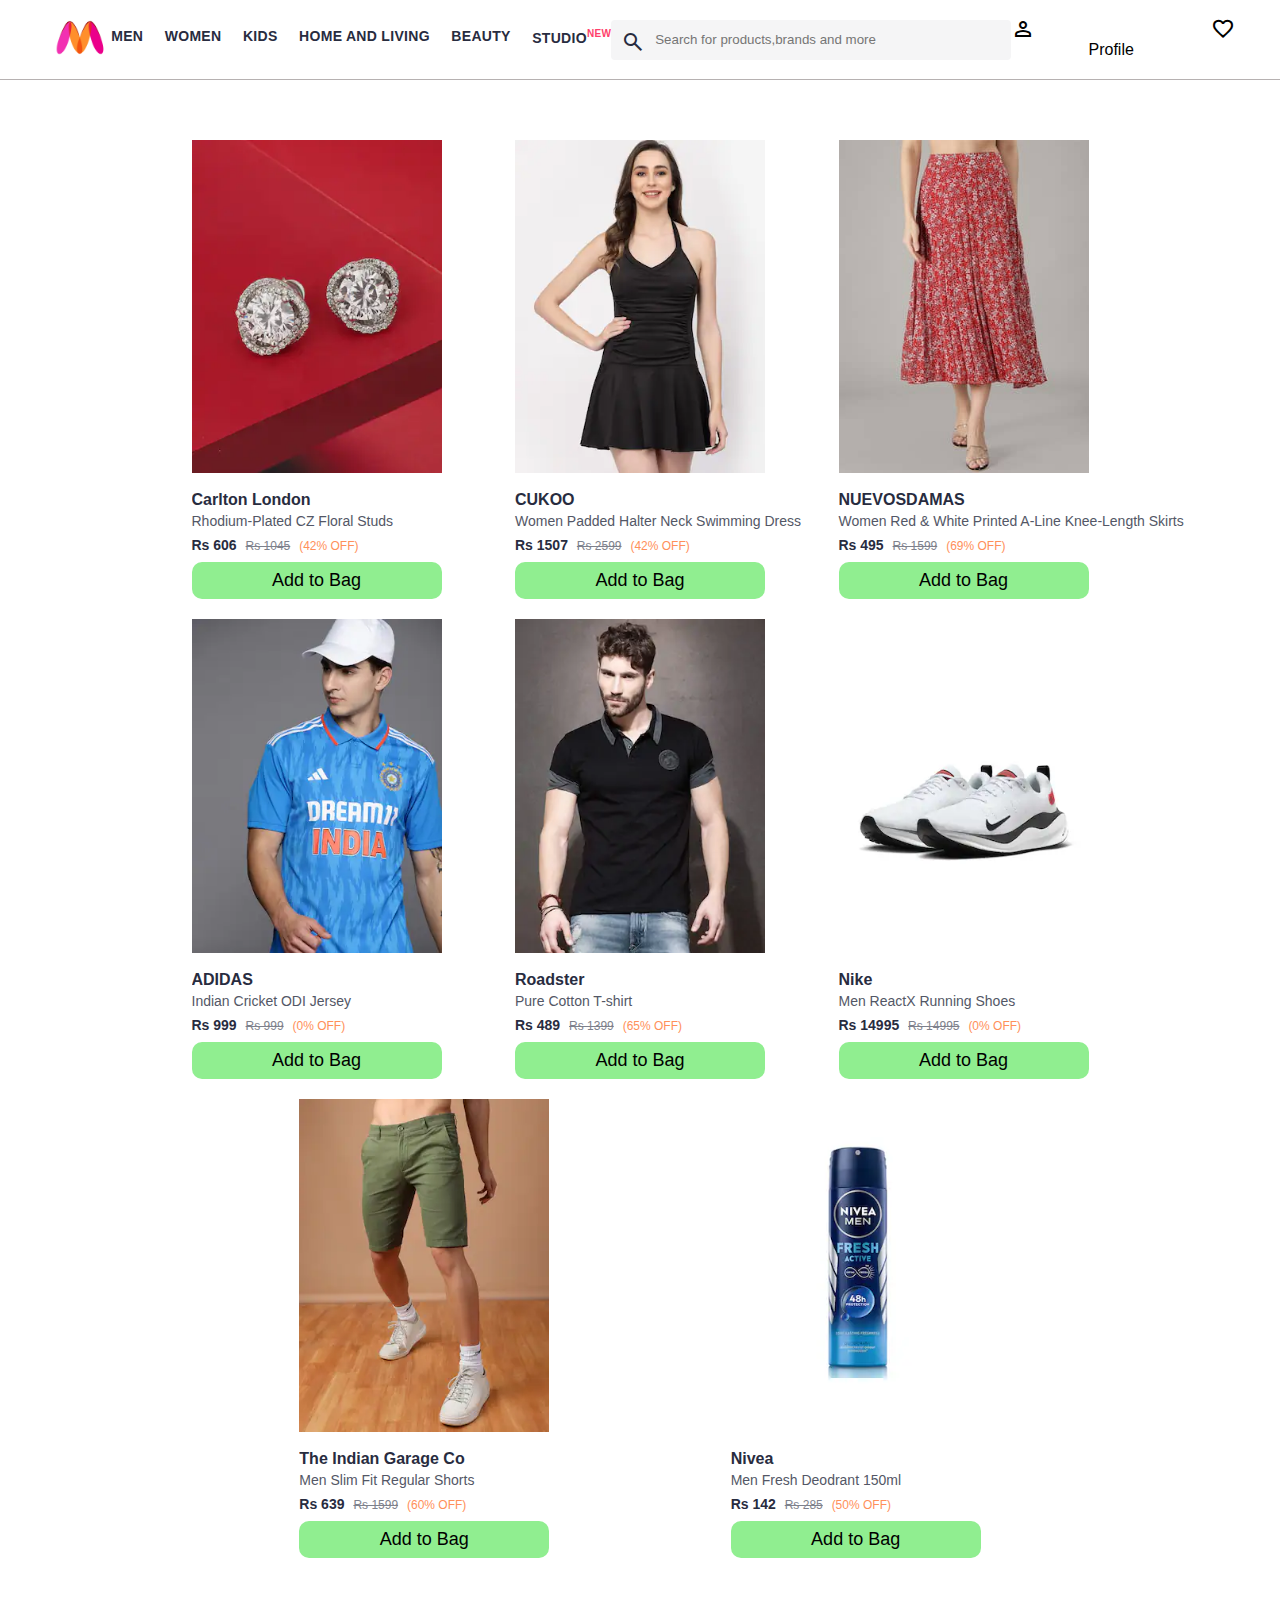
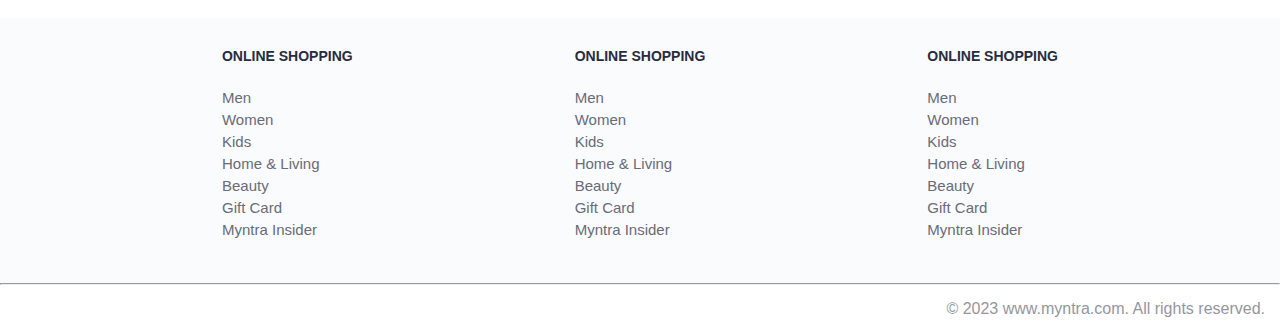
<file: index.html>
<!DOCTYPE html>
<html lang="en">
  <head>
    <meta charset="UTF-8" />
    <meta name="viewport" content="width=device-width, initial-scale=1.0" />
    <title>MYNTRA CLONE</title>
    <link rel="stylesheet" href="css/style.css" />
    <link href="https://fonts.googleapis.com/css2?family=Material+Symbols+Outlined" rel="stylesheet" />
  </head>
  <body>
    <header>
      <div class="logo_container">
        <a href="#">
          <img class="myntrahome" src="images/myntra_logo.webp" alt="Myntra Home" />
        </a>
      </div>

      <div class="nav_bar">
        <a href="#">Men</a>
        <a href="#">Women</a>
        <a href="#">Kids</a>
        <a href="#">Home and living</a>
        <a href="#">Beauty</a>
        <a href="#">Studio<sup>New</sup></a>
      </div>

      <div class="search_bar">
        <span class="material-symbols-outlined search_icon">search</span>
        <input class="search_input" placeholder="Search for products,brands and more" />
      </div>

      <div class="action_bar">
        <div class="action_container">
          <span class="material-symbols-outlined action_icon">person</span>
          <span class="action_name">Profile</span>
        </div>

        <div class="action_container">
          <span class="material-symbols-outlined action_icon">favorite</span>
          <span class="action_name">Wishlist</span>
        </div>

        <div class="action_container">
          <a href="pages/bag.html">
            <span class="material-symbols-outlined action_icon">shopping_bag</span>
            <span class="action_name">Bag</span>
            <span id="bag-count" class="bag-items">0</span>
          </a>
        </div>
      </div>
    </header>

    <main>
      <div class="items-container">
        <!-- JS will populate items here -->
      </div>
    </main>

    <footer>
      <div class="footer_container">
        <div class="footer_column">
          <h3>ONLINE SHOPPING</h3>
          <a href="#">Men</a>
          <a href="#">Women</a>
          <a href="#">Kids</a>
          <a href="#">Home & Living</a>
          <a href="#">Beauty</a>
          <a href="#">Gift Card</a>
          <a href="#">Myntra Insider</a>
        </div>
        <div class="footer_column">
          <h3>ONLINE SHOPPING</h3>
          <a href="#">Men</a>
          <a href="#">Women</a>
          <a href="#">Kids</a>
          <a href="#">Home & Living</a>
          <a href="#">Beauty</a>
          <a href="#">Gift Card</a>
          <a href="#">Myntra Insider</a>
        </div>
        <div class="footer_column">
          <h3>ONLINE SHOPPING</h3>
          <a href="#">Men</a>
          <a href="#">Women</a>
          <a href="#">Kids</a>
          <a href="#">Home & Living</a>
          <a href="#">Beauty</a>
          <a href="#">Gift Card</a>
          <a href="#">Myntra Insider</a>
        </div>
      </div>
      <hr />
      <div class="copyright">
        © 2023 www.myntra.com. All rights reserved.
      </div>
    </footer>

    <script src="data/items.js"></script>
    <script src="scripts/index.js"></script>
  </body>
</html>
</file>
<file: css/style.css>
header{
    display:flex;
    background-color: #ffffff;
    height:80px;
    justify-content: space-between;
    align-items: center;
    border-bottom: 1px solid #b6b1b1;
}

*{
    margin:0px;
    padding:0px;
    font-family:  Assistant,-apple-system,BlinkMacSystemFont,Segoe UI,Roboto,Helvetica,Arial,sans-serif;
    box-sizing: border-box;
}

.myntrahome{
    height:45px;
}

.logo_container{
    margin-left:4%;
}

.action_bar{
    margin-right:4%;
} 

.nav_bar{
    display:flex;
    justify-content:space-between;/*extra space left in between various contents*/
    min-width:500px;  
}

.nav_bar a{/*applies for all anchor tags inside nav bar*/
    font-size:14px;
    letter-spacing: .3px;
    color: #282c3f;
    font-weight:700;
    text-transform: uppercase;
    text-decoration: none;
    padding: 28px 0;
    border-bottom: 5px solid #ffffff;
}

.nav_bar a:hover {/*anchor tag in hover state*/
    border-bottom: 4px solid #f54e77;
}

.nav_bar a sup {/*styling of element in superscript*/
    color: #ff3f6c;
    font-size: 10px;
}

.search_bar{
   height: 40px;
   min-width: 400px;
   display: flex;
   width: 30%;
   align-items: center;
}

.search_icon {
    box-sizing: content-box;
    height: 20px;
    padding: 10px;
    background-color: #f5f5f6;
    color: #282c3f;
    font-weight: 300;
    border-radius: 4px 0 0 4px;
}

.search_input {
    color: #696e79;
    background-color: #f5f5f6;
    flex-grow: 1;
    height: 40px;
    border: 0;
    border-radius: 0 4px 4px 0;
}

.action_bar{
    display:flex;
    min-width: 200px;
    justify-content: space-evenly;
}

.action_container{
    display:flex;
    flex-direction: column;
    align-items: center;
}

.action_icon {
    display: flex;
    min-width: 200px;
    justify-content: space-evenly;
}
/*MAIN SECTION*/
.banner_container{
    margin:40px 0;/*40 px is for top and bottom and 0 is for left and right margins*/
}

.banner_image{
    width:100%;
}

.category_heading{
    text-transform:uppercase;
    color: #3e4152;
    letter-spacing: .15em;
    font-size: 1.8em;
    margin: 50px 0 10px 30px;
    max-height: 5em;
    font-weight: 700;
}

.category_items{
    width:80%;
    margin:50px 10%;
    display:flex;
    flex-wrap:wrap;
    justify-content:space-evenly;
}

.items-container{
    width:80%;
    margin:50px 10%;
    display:flex;
    flex-wrap:wrap;
    justify-content:space-evenly;
}
.sale_item{
    width:250px;
}

.footer_container {/*If flex-direction is not made it is row by default*/
    padding: 30px 0px 40px 0px;
    background: #FAFBFC;
    display: flex;
    justify-content: space-evenly;
}

.footer_column {
    display: flex;
    flex-direction:column;
}

.footer_column h3 {
    color: #282c3f;
    font-size: 14px;
    margin-bottom: 25px;
}

.footer_column a {
    color: #696b79;
    font-size: 15px;
    text-decoration: none;
    padding-bottom: 5px;
}

.copyright {
    color: #94969f;
    text-align: end;
    padding: 15px;
}

.item-container{
    width:250px;
    margin:10px;
}

.item-image{
    width:100%;
}

.rating{
    font-size:12px;
    font-weight:700;
}

.company-name{
    margin-top:15px;
    font-size:16px;
    font-weight:700;
    line-height:1;
    color:#282c3f;
    margin-bottom:6px;
    overflow:hidden;
    text-overflow:ellipsis;
    white-space:nowrap;
}

.item-name{
      color:#535766;
      font-size:14px;
      line-height:1;
      margin-bottom:0;
      margin-top:0;
      overflow:ellipsis;
      white-space:nowrap;
      font-weight:4;
      display:block;
}

.price{
    margin-top:10px;
    font-size: 14px;
    line-height:15px;
    color:#282c3f;
    white-space:nowrap;
}

.current-price{
    font-size:14px;
    font-weight:700;
    color:#282c3f;
}

.original-price{
     text-decoration:line-through;
     color:#7e818c;
     font-weight:400;
     margin-left:5px;
     font-size:12px;
}

.discount{
    color:#ff905a;
    font-weight:400;
    margin-left:5px;
    font-size: 12px;
}

.btn-add-bag{
    margin-top:8px;
    font-size:18px;
    padding:3px 0px;/*top-bottom:3px and left-right:0px*/
    width:100%;
    background-color: lightgreen;
    border:none;
    padding:8px 15px;
    border-radius:10px;
    cursor:pointer;
}
.bag-items-container {
  display: inline-block;
  width: 64%;
  padding-right: 20px;
  border-right: 1px solid #eaeaec;
  padding-top: 32px;
  color: #282c3f;
  font-size: 13px;
  line-height: 1.42857143;
}

.bag-page {
  width: 75%;
  margin-left: 12.5%;
}

.bag-summary {
  vertical-align: top;
  display: inline-block;
  width: 35%;
  padding: 24px 0 0 16px;
  color: #282c3f;
  font-size: 13px;
  line-height: 1.42857143;
}

.bag-details-container {
  margin-bottom: 16px;
}

.price-header {
  font-size: 12px;
  font-weight: 700;
  margin: 24px 0 16px;
  color: #535766;
}

.price-item {
  margin-bottom: 12px;
  line-height: 16px;
  font-size: 14px;
  color: #282c3f;
}

.price-item-value {
  float: right;
}

.priceDetail-base-discount {
  color: #03a685;
}

.price-footer {
  font-weight: 700;
  font-size: 15px;
  padding-top: 16px;
  border-top: 1px solid #eaeaec;
  color: #3e4152;
  line-height: 16px;
}

.btn-place-order {
  width: 100%;
  letter-spacing: 1px;
  font-size: 14px;
  font-weight: 600;
  border-radius: 2px;
  border-width: 0px;
  padding: 10px 16px;
  background-color: rgb(255, 63, 108);
  color: rgb(255, 255, 255);
  cursor: pointer;
}

.bag-item-container {
  margin-bottom: 8px;
  background: #fff;
  font-size: 14px;
  border: 1px solid #eaeaec;
  border-radius: 4px;
  position: relative;
  padding: 12px 12px 0;
}

.item-left-part {
  position: absolute;
  background: rgb(255, 242, 223);
  height: 148px;
  width: 111px;
}

.item-right-part {
  padding-left: 12px;
  position: relative;
  min-height: 148px;
  margin-left: 111px;
  margin-bottom: 12px;
}

.bag-item-img {
  width: 100%;
}

.return-period {
  display: inline-flex;
  font-size: 14px;
  padding-top: 8px;
}

.return-period-days {
  font-weight: 700;
  margin-right: 4px;
}

.delivery-details {
  margin-top: 5px;
  color: #282c3f;
  font-size: 12px;
  letter-spacing: -.1px;
  margin-bottom: 8px;
  line-height: 15px;
}

.delivery-details-days {
  color: #03a685;
}

.remove-from-cart {
  position: absolute;
  font-size: 25px;
  top: 10px;
  right: 18px;
  width: 14px;
  height: 14px;
  cursor: pointer;
}
</file>
